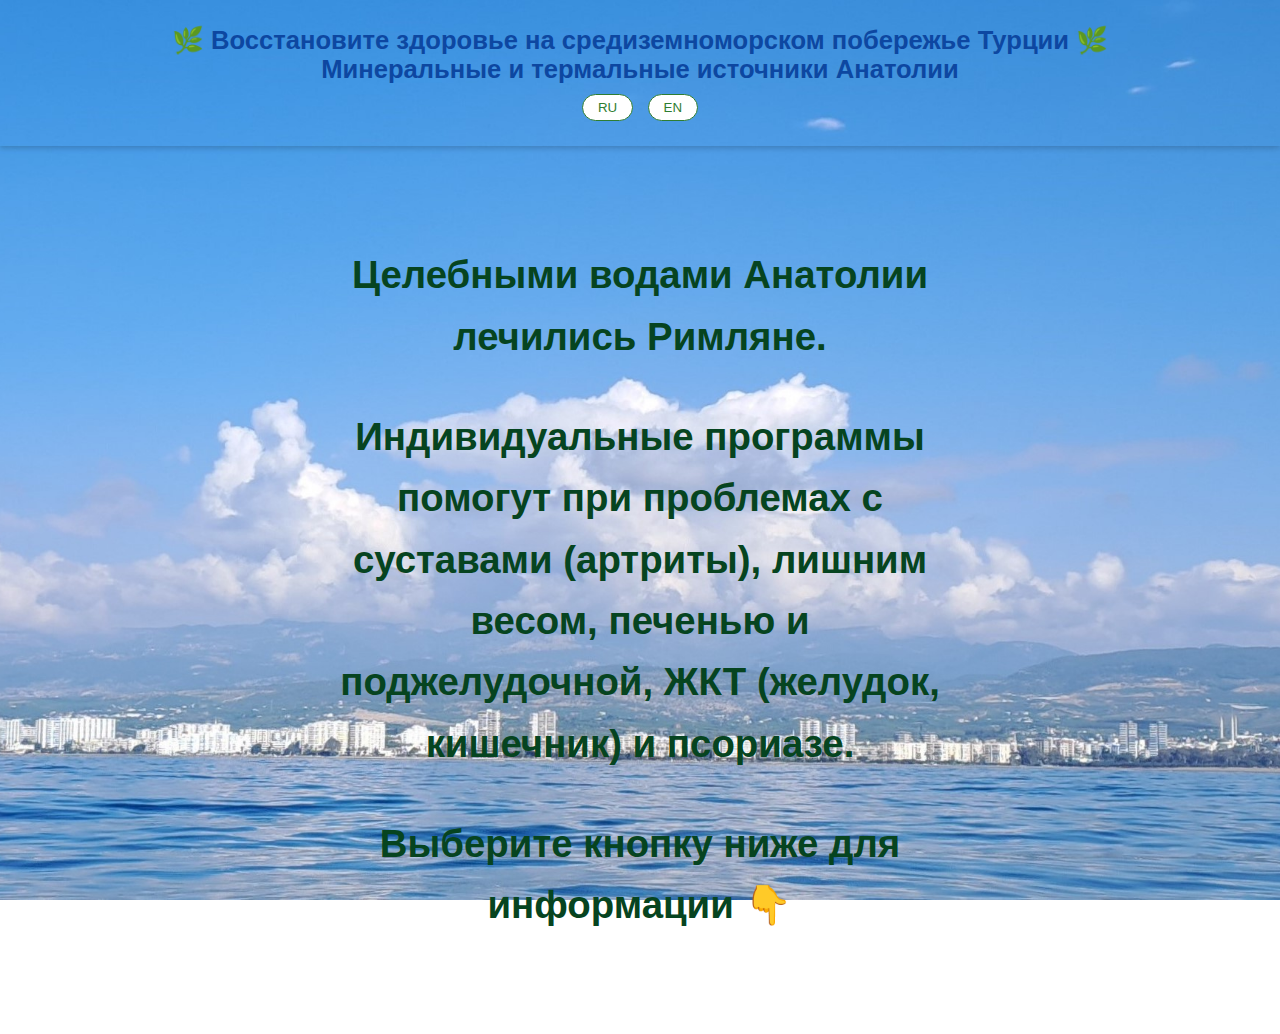
<file: index.html>
<!DOCTYPE html>
<html lang="ru">
<head>
  <meta charset="UTF-8">
  <title>Mersin Healing Bot</title>
  <meta name="viewport" content="width=device-width, initial-scale=1.0">
  <style>
    body {
      font-family: "Segoe UI", Arial, sans-serif;
      margin: 0; padding: 0;
      background-image: url('banio_seaV1.jpg'); /* море город горы небо */
      background-size: cover;       /* растягивает фото на весь экран */
      background-position: center;  /* центрирует */
      background-attachment: fixed; /* фон остаётся при прокрутке */
      color: #fff;                  /* белый текст для контраста */
      text-align: center;
    }

    header {
  /* background убран */
  color: #0d47a1; /* тёмно-синий текст */
  padding: 25px 20px;
  box-shadow: 0 2px 6px rgba(0,0,0,0.2);}
    
    header h1 { margin: 0; font-size: 1.6em; }

    .lang-switch { margin-top: 10px; }
    .lang-btn {
      background: #fff;
      color: #2e7d32;
      border: 1px solid #2e7d32;
      border-radius: 20px;
      padding: 5px 15px;
      margin: 0 5px;
      cursor: pointer;
    }

    .content {
  /* фон убран */
  padding: 20px;
  max-width: 600px;
  margin: 40px auto;
  line-height: 1.6;
  font-weight: bold;        /* жирный текст */
  font-size: 2.4em;         /* увеличенный размер шрифта */
  color: #064420;           /* тёмно-зелёный цвет текста */
}
    .buttons {
  position: fixed;
  bottom: 0;
  width: 100%;
  background: transparent;   /* фон убран */
  padding: 10px;
  border-top: none;          /* убираем серую линию */
  display: flex;
  justify-content: space-around;
  box-shadow: none;          /* убираем тень */
}
.btn {
  background: rgba(67,160,71,0.85); /* зелёный с лёгкой прозрачностью */
  color: white;
  padding: 12px 18px;
  border: none;
  border-radius: 25px;
  text-decoration: none;
  font-size: 15px;
  transition: background 0.3s;
}
    .btn:hover {
  background: rgba(46,125,50,0.95); /* чуть темнее при наведении */
}
    .hidden { display: none; }
  </style>
</head>
<body>
 <header>
  <h1 id="title">🌿 Восстановите здоровье на средиземноморском побережье Турции 🌿 <br>
 Минеральные и термальные источники Анатолии </h1>
  <div class="lang-switch">
    <button class="lang-btn" onclick="setLang('ru')">RU</button>
    <button class="lang-btn" onclick="setLang('en')">EN</button>
  </div>
</header>

<div class="content">
  <div id="ru">
    <p>Целебными водами Анатолии лечились Римляне.</p>
    <p>Индивидуальные программы помогут при проблемах с суставами (артриты), лишним весом, печенью и поджелудочной, ЖКТ (желудок, кишечник) и псориазе.</p>
    <p>Выберите кнопку ниже для информации 👇</p>
  </div>
  <div id="en" class="hidden">
    <p>Mineral waters of Anatolia were used by Romans for healing.</p>
    <p>Our individual programs support recovery for joints (arthritis), weight, liver and pancreas, digestion and psoriasis.</p>
    <p>For English version please visit 👉 @MersinHealing_en_Bot</p>
  </div>
 <script>
  function setLang(lang) {
    if(lang === 'ru') {
      document.getElementById('title').innerHTML = 
        "🌿 Восстановите здоровье на средиземноморском побережье Турции 🌿 <br> Минеральные и термальные источники Анатолии";
      document.getElementById('ru').classList.remove('hidden');
      document.getElementById('en').classList.add('hidden');
      document.getElementById('btn-joints').innerText = "🦵 Суставы";
      document.getElementById('btn-weight').innerText = "⚖️ Вес";
      document.getElementById('btn-digestion').innerText = "🩺 ЖКТ";
      document.getElementById('btn-psoriasis').innerText = "🌿 Псориаз";
    } else {
      document.getElementById('title').innerHTML = 
        "🌿 Recover your health on the Mediterranean coast of Turkey 🌿 <br> with the mineral and thermal springs of Anatolia";
      document.getElementById('en').classList.remove('hidden');
      document.getElementById('ru').classList.add('hidden');
      document.getElementById('btn-joints').innerText = "🦵 Joints";
      document.getElementById('btn-weight').innerText = "⚖️ Weight";
      document.getElementById('btn-digestion').innerText = "🩺 Digestion";
      document.getElementById('btn-psoriasis').innerText = "🌿 Psoriasis";
    }
  }
</script>
</body>
</html>
</file>
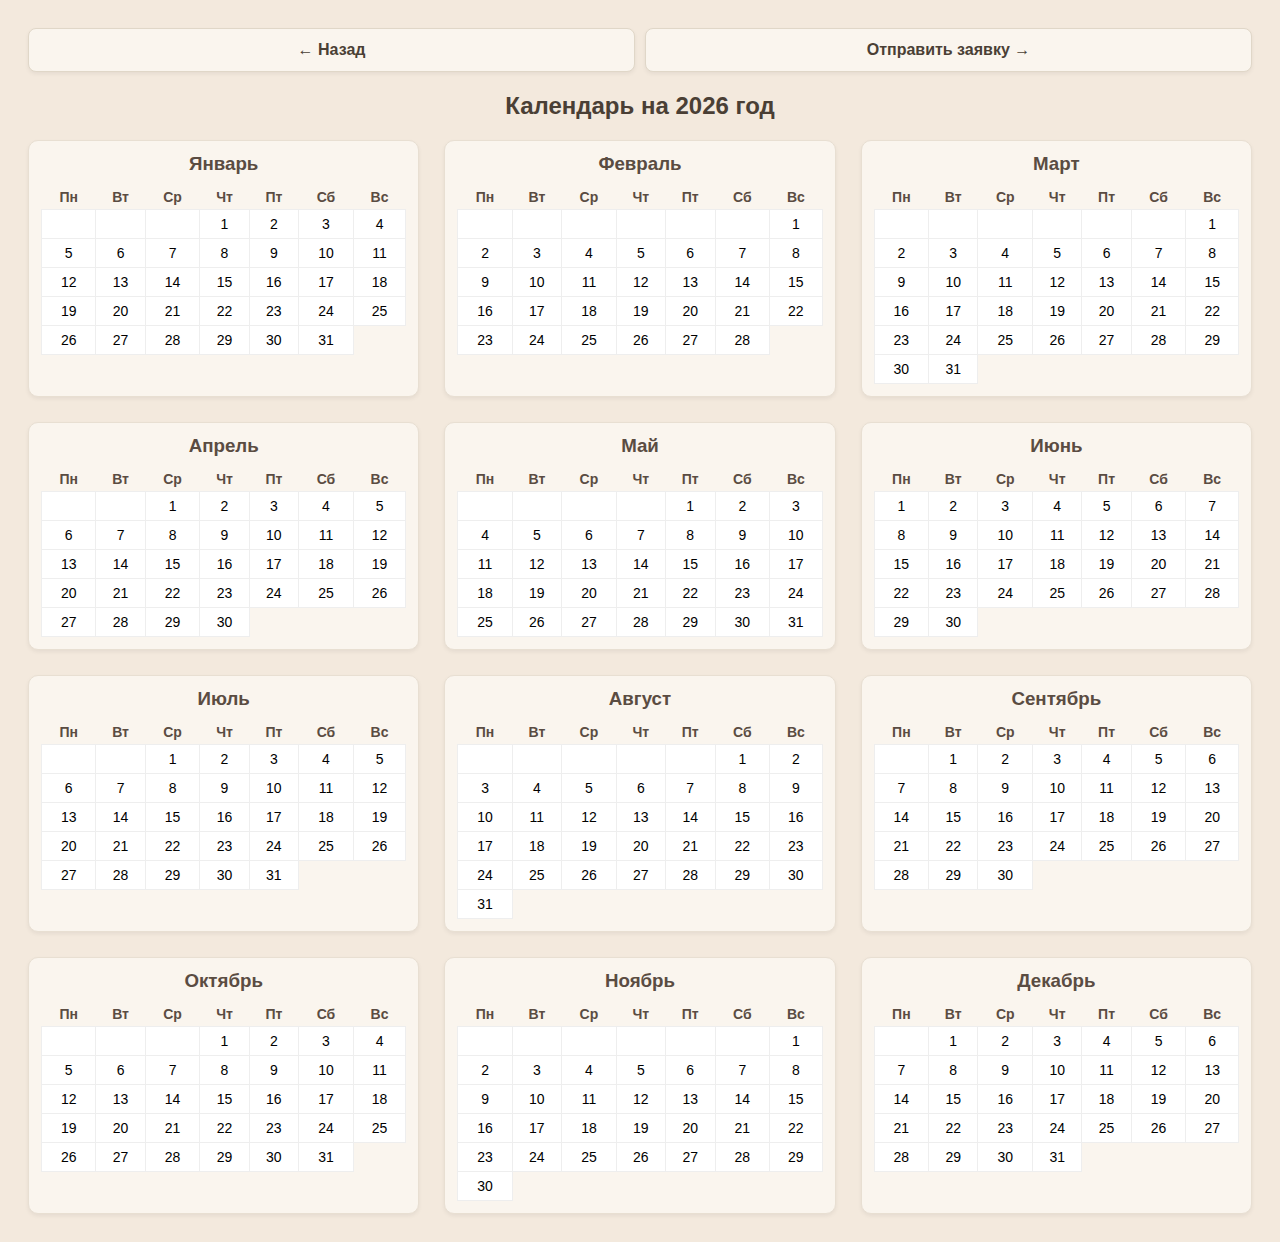
<file: calendarV1.html>
<!DOCTYPE html>
<html lang="ru">
<head>
  <meta charset="UTF-8">
  <meta name="viewport" content="width=device-width, initial-scale=1.0">
  <title>Календарь на 2026 год</title>
 </head>
<body>
<style>
  body {
    font-family: sans-serif;
    padding: 20px;
    background: #f3e9dd; /* светлое топлёное молоко */
  }

  h2 {
    text-align: center;
    margin-bottom: 20px;
    color: #4a3f35;
  }

  /* Кнопки навигации */
  .nav-buttons {
    display: flex;
    justify-content: space-between;
    margin-bottom: 20px;
    gap: 10px;
  }

  .nav-buttons a {
    flex: 1;
    text-align: center;
    padding: 12px;
    background: #faf5ee; /* тёплое молоко */
    border: 1px solid #e0d7c8;
    border-radius: 8px;
    color: #4a3f35;
    text-decoration: none;
    font-weight: bold;
    box-shadow: 0 2px 4px rgba(0,0,0,0.06);
    transition: 0.2s;
  }

  .nav-buttons a:hover {
    background: #f0e7d8;
  }

  .year-container {
    display: grid;
    grid-template-columns: repeat(3, 1fr);
    gap: 25px;
  }

  .month {
    background: #faf5ee; /* тёплое молоко */
    border: 1px solid #e8dfd2;
    padding: 12px;
    border-radius: 10px;
    box-shadow: 0 2px 4px rgba(0,0,0,0.06);
  }

  .month h3 {
    text-align: center;
    margin: 0 0 10px;
    color: #5a4c42;
  }

  table {
    width: 100%;
    border-collapse: collapse;
    font-size: 14px;
  }

  th {
    text-align: center;
    padding: 4px 0;
    font-weight: bold;
    color: #5a4c42;
  }

  td {
    text-align: center;
    padding: 6px 0;
    border: 1px solid #eee;
    cursor: pointer;
    background: #ffffff;
    transition: 0.2s;
  }

  td.busy {
    background: #eae3da;
    color: #9c8f85;
  }

  td.free:hover {
    background: #e6ffe6;
  }

  /* Адаптация под мобильные устройства */
  @media (max-width: 900px) {
    .year-container {
      grid-template-columns: repeat(2, 1fr);
    }
  }

  @media (max-width: 600px) {
    .year-container {
      grid-template-columns: repeat(1, 1fr);
    }

    .nav-buttons {
      flex-direction: column;
    }
  }
</style>

<!-- Кнопки навигации -->
<div class="nav-buttons">
  <a href="main.html">← Назад</a>
  <a href="form.html">Отправить заявку →</a>
</div>

<h2>Календарь на 2026 год</h2>

<div class="year-container" id="calendar"></div>

<script>
  let busyDates = JSON.parse(localStorage.getItem("busyDates2026")) || [];

  const monthNames = [
    "Январь","Февраль","Март","Апрель","Май","Июнь",
    "Июль","Август","Сентябрь","Октябрь","Ноябрь","Декабрь"
  ];

  const calendarContainer = document.getElementById("calendar");

  function renderYear(year) {
    for (let month = 0; month < 12; month++) {
      const monthDiv = document.createElement("div");
      monthDiv.className = "month";

      const title = document.createElement("h3");
      title.textContent = monthNames[month];
      monthDiv.appendChild(title);

      const table = document.createElement("table");

      const weekDays = ["Пн","Вт","Ср","Чт","Пт","Сб","Вс"];
      let headerRow = "<tr>";
      weekDays.forEach(d => headerRow += `<th>${d}</th>`);
      headerRow += "</tr>";
      table.innerHTML = headerRow;

      const firstDay = new Date(year, month, 1).getDay();
      const daysInMonth = new Date(year, month + 1, 0).getDate();

      let row = "<tr>";
      let dayOfWeek = (firstDay + 6) % 7;

      for (let i = 0; i < dayOfWeek; i++) {
        row += "<td></td>";
      }

      for (let day = 1; day <= daysInMonth; day++) {
        const dateStr = `${year}-${String(month+1).padStart(2,"0")}-${String(day).padStart(2,"0")}`;
        const isBusy = busyDates.includes(dateStr);

        row += `<td class="${isBusy ? 'busy' : 'free'}"
                     onclick="toggleDate('${dateStr}', this)">
                     ${day}
                 </td>`;

        dayOfWeek++;
        if (dayOfWeek === 7) {
          row += "</tr><tr>";
          dayOfWeek = 0;
        }
      }

      row += "</tr>";
      table.innerHTML += row;

      monthDiv.appendChild(table);
      calendarContainer.appendChild(monthDiv);
    }
  }

  function toggleDate(date, cell) {
    if (busyDates.includes(date)) {
      busyDates = busyDates.filter(d => d !== date);
      cell.classList.remove("busy");
      cell.classList.add("free");
    } else {
      busyDates.push(date);
      cell.classList.remove("free");
      cell.classList.add("busy");
    }

    localStorage.setItem("busyDates2026", JSON.stringify(busyDates));
  }

  renderYear(2026);
</script>
</file>
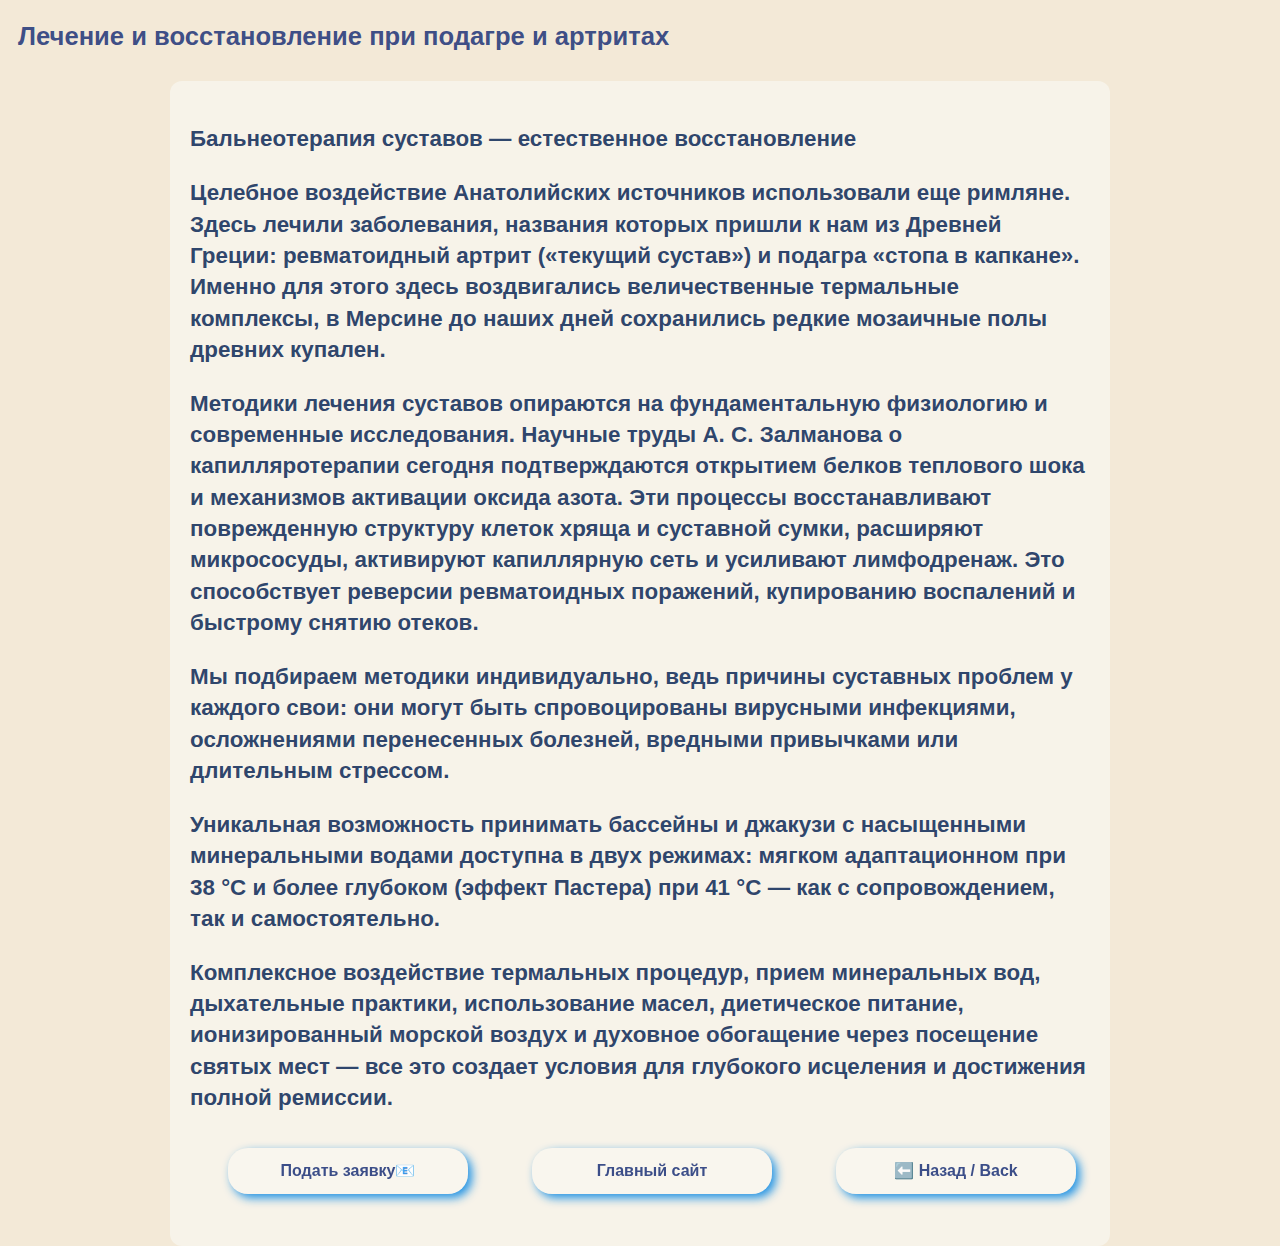
<file: joints.html>
<!DOCTYPE html>
<html lang="ru">
<head>
  <meta charset="UTF-8" />
  <title>Лечение и восстановление при подагре и артритах</title>
  <meta name="viewport" content="width=device-width, initial-scale=1.0" />

  <!-- Подключаем единый CSS -->
  <link rel="stylesheet" href="style.css">
</head>

<body>
<body class="no-sea">

<header>
  <h1>Лечение и восстановление при подагре и артритах</h1>
</header>

<div class="content" style="
  background: #f7f3e9; 
  padding: 20px;
  border-radius: 12px;
  text-align: left;
  max-width: 900px;
  margin: 0 auto;
">

  <p><strong>Бальнеотерапия суставов — естественное восстановление</strong></p>

<p>
  Целебное воздействие Анатолийских источников использовали еще римляне. Здесь лечили заболевания, 
  названия которых пришли к нам из Древней Греции: ревматоидный артрит («текущий сустав») и подагра 
  «стопа в капкане». Именно для этого здесь воздвигались величественные термальные комплексы, в Мерсине 
  до наших дней сохранились редкие мозаичные полы древних купален.
</p>

<p>
  Методики лечения суставов опираются на фундаментальную физиологию и современные исследования. 
   Научные труды А. С. Залманова о капилляротерапии сегодня подтверждаются открытием белков 
  теплового шока и механизмов активации оксида азота. Эти процессы восстанавливают поврежденную 
   структуру клеток хряща и суставной сумки, расширяют микрососуды, активируют капиллярную сеть  
   и усиливают лимфодренаж. Это способствует реверсии ревматоидных поражений, купированию воспалений и быстрому снятию отеков.
</p>
 
<p>
  Мы подбираем методики индивидуально, ведь причины суставных проблем у каждого свои: они могут быть 
спровоцированы вирусными инфекциями, осложнениями перенесенных болезней, вредными привычками или длительным стрессом.
</p>
<p>
  Уникальная возможность принимать бассейны и джакузи с насыщенными минеральными водами доступна в двух режимах: 
 мягком адаптационном при 38 °C и более глубоком (эффект Пастера) при 41 °C — как с сопровождением, так и самостоятельно.
</p>
<p>
  Комплексное воздействие термальных процедур, прием минеральных вод, дыхательные практики, использование масел, 
диетическое питание, ионизированный морской воздух и духовное обогащение через посещение святых мест — 
все это создает условия для глубокого исцеления и достижения полной ремиссии.
</p>
  <div class="buttons">
    <a href="https://raspam.github.io/Banio_Mersin/form.html" class="btn">Подать заявку📧</a>
    <a href="https://raspam.github.io/Mersin-Healing/" class="btn">Главный сайт</a>
    <a href="main.html" class="btn">⬅️ Назад / Back</a>
  </div>

</div>

</body>
</html>
</file>
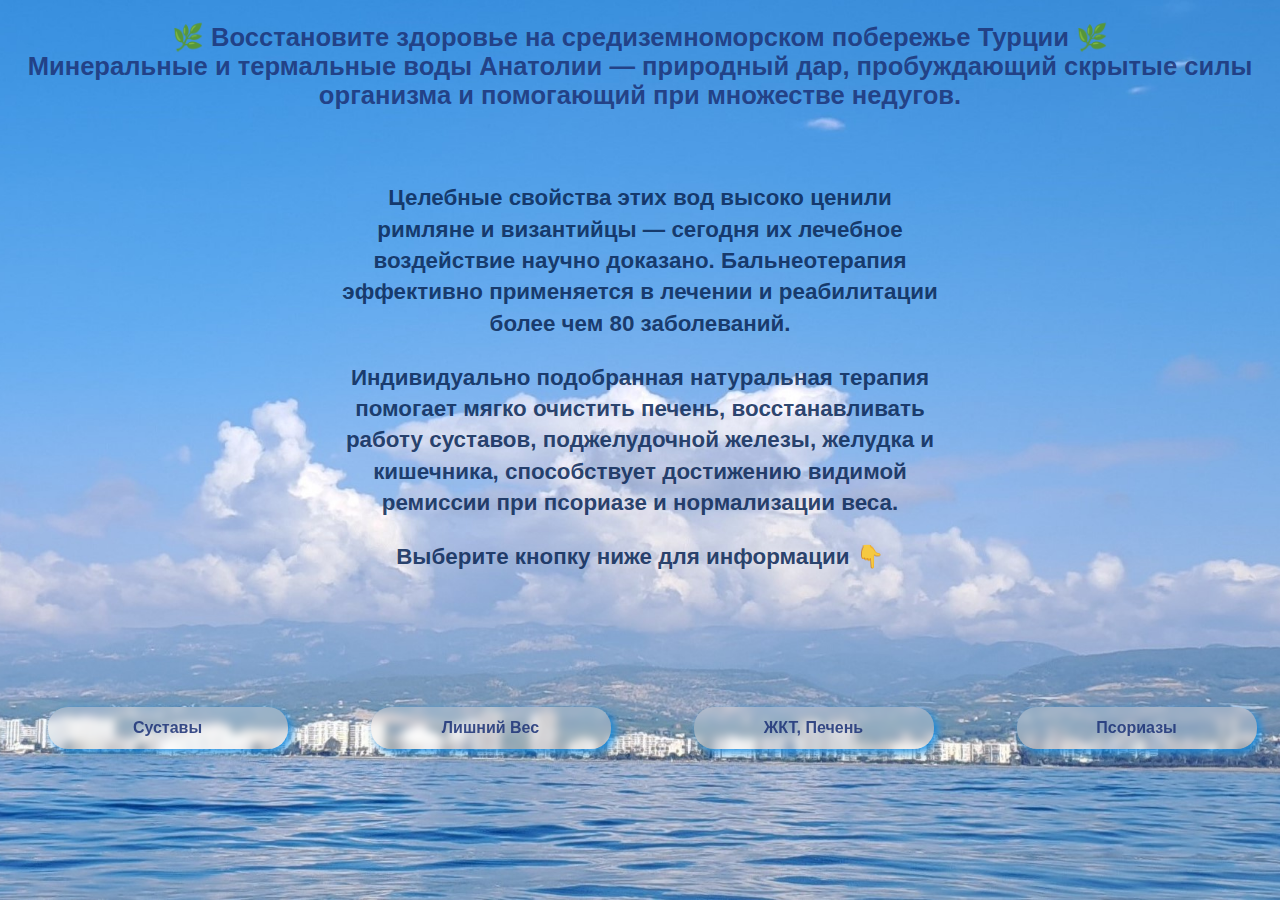
<file: main.html>
<!DOCTYPE html>
<html lang="ru">
  <head>
    <meta charset="UTF-8" />
    <title>Mersin Healing Bot</title>
    <meta name="viewport" content="width=device-width, initial-scale=1.0" />

    <!-- Подключаем внешний CSS -->
    <link rel="stylesheet" href="style.css" />
  </head>

  <body>
    <header>
      <h1>
        🌿 Восстановите здоровье на средиземноморском побережье Турции 🌿 <br />
        Минеральные и термальные воды Анатолии — природный дар, пробуждающий
        скрытые силы организма и помогающий при множестве недугов.
      </h1>
    </header>

    <div class="content">
      <p>
        Целебные свойства этих вод высоко ценили римляне и византийцы —
        сегодня их лечебное воздействие научно доказано. Бальнеотерапия
        эффективно применяется в лечении и реабилитации более чем 80 заболеваний.
      </p>

      <p>
        Индивидуально подобранная натуральная терапия помогает мягко очистить печень,
        восстанавливать работу суставов, поджелудочной железы, желудка и
        кишечника, способствует достижению видимой ремиссии при псориазе и
        нормализации веса.
      </p>

      <p>Выберите кнопку ниже для информации 👇</p>
    </div>

    <div class="buttons">
      <a href="joints.html" class="btn">Суставы</a>
      <a href="weight.html" class="btn">Лишний Вес</a>
      <a href="digestion.html" class="btn">ЖКТ, Печень</a>
      <a href="psoriasis.html" class="btn">Псориазы</a>
    </div>
  </body>
</html>
</file>
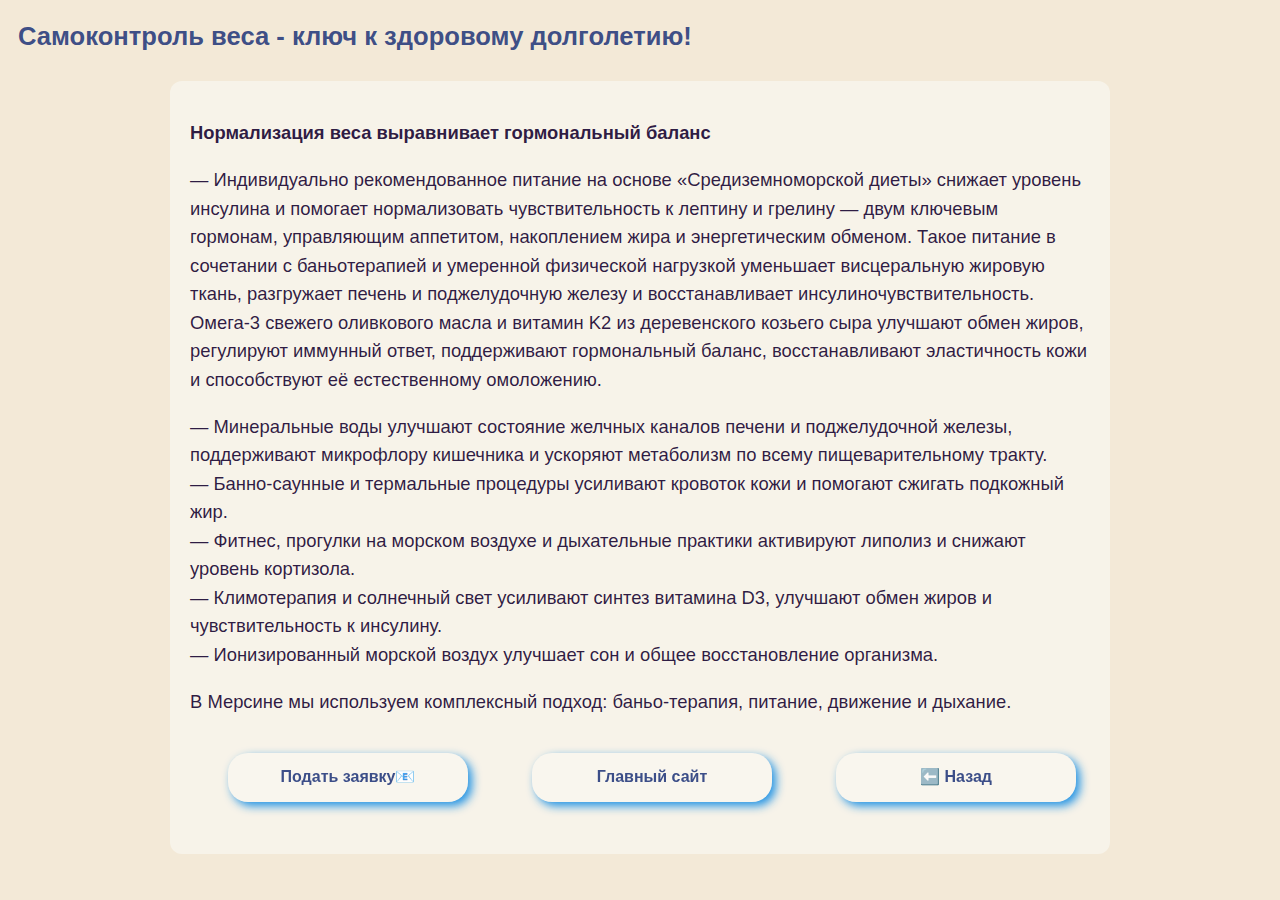
<file: weight.html>
<!DOCTYPE html>
<html lang="ru">
<head>
  <meta charset="UTF-8" />
  <title>Снижение веса - путь к здоровью!</title>
  <meta name="viewport" content="width=device-width, initial-scale=1.0" />

  <!-- Подключаем единый стиль -->
  <link rel="stylesheet" href="style.css">

  <style>
    /* Локальные настройки только для этой страницы */

    .page {
      max-width: 900px;
      margin: 0 auto;
      padding: 20px;
      background: #f7f3e9; /* мягкий цвет топлёного молока */
      border-radius: 12px;
      text-align: left;
      line-height: 1.55;
      font-size: 1.15em;
      color: #1a0733e8;
    }

    .page p {
      margin-bottom: 18px;
      word-wrap: break-word;
      overflow-wrap: break-word;
    }

    /* Кнопки — единый стиль, но выравнивание слева */
    .buttons {
      margin-top: 25px;
      display: flex;
      flex-wrap: wrap;
      gap: 12px;
      justify-content: flex-start;
    }

    @media (max-width: 600px) {
      .page {
        padding: 16px;
        font-size: 1em;
      }
    }
  </style>
</head>

<body>
<body class="no-sea">
<header>
  <h1>Самоконтроль веса - ключ к здоровому долголетию!</h1>
</header>

<div class="page">

  <p><strong>Нормализация веса выравнивает гормональный баланс</strong></p>

  <p>
    — Индивидуально рекомендованное питание на основе «Средиземноморской диеты» снижает уровень инсулина и 
    помогает нормализовать чувствительность к лептину и грелину — двум ключевым гормонам, управляющим аппетитом, 
    накоплением жира и энергетическим обменом. Такое питание в сочетании с баньотерапией и умеренной физической 
    нагрузкой уменьшает висцеральную жировую ткань, разгружает печень и поджелудочную железу и восстанавливает 
    инсулиночувствительность. Омега‑3 свежего оливкового масла и витамин K2 из деревенского козьего сыра улучшают 
    обмен жиров, регулируют иммунный ответ, поддерживают гормональный баланс, восстанавливают эластичность кожи и 
    способствуют её естественному омоложению.

  </p>

  <p>
    — Минеральные воды улучшают состояние желчных каналов печени и поджелудочной железы, поддерживают микрофлору кишечника 
      и ускоряют метаболизм по всему пищеварительному тракту.<br>
    — Банно‑саунные и термальные процедуры усиливают кровоток кожи и помогают сжигать подкожный жир.<br>
    — Фитнес, прогулки на морском воздухе и дыхательные практики активируют липолиз и снижают уровень кортизола.<br>
    — Климотерапия и солнечный свет усиливают синтез витамина D3, улучшают обмен жиров и чувствительность к инсулину.<br>
    — Ионизированный морской воздух улучшает сон и общее восстановление организма.
  </p>

  <p>
    В Мерсине мы используем комплексный подход: баньо‑терапия, питание, движение и дыхание.
  </p>

  <div class="buttons">
    <a href="https://raspam.github.io/Banio_Mersin/form.html" class="btn">Подать заявку📧</a>
    <a href="https://raspam.github.io/Mersin-Healing/" class="btn">Главный сайт</a>
    <a href="main.html" class="btn">⬅️ Назад</a>
  </div>

</div>

</body>
</html>
</file>
<file: style.css>
/* === ОБЩИЕ НАСТРОЙКИ === */
body {
  font-family: "Segoe UI", Arial, sans-serif;
  margin: 0;
  padding: 0;
  background-image: url("banio_seaV1.jpg");
  background-size: cover;
  background-position: center;
  background-attachment: fixed;
  color: #0a2756dc / ISO #1a0733e8;
  text-align: center;
}
body.no-sea {
  background-image: none !important;
  background: #f3e9d7 !important; /* кофе с молоком */
  text-align: left;
}
header {
  color: #1d3377dc;
  padding: 22px 18px;
  box-shadow: none;
}

header h1 {
  margin: 0;
  margin-bottom: 8px;
  font-size: 1.6em;
}
.content {
  padding: 10px;
  max-width: 600px;
  margin: 10px auto;
  line-height: 1.4;
  font-weight: bold;
  font-size: 1.4em;
  color: #0a2756dc; /ISO #1a0733e8;
  text-align: center;
  padding-bottom: 80px; /*ISO 140 место под кнопки */
}
.hero {
  position: relative;
  padding: 40px;
  border-radius: 12px;
  overflow: hidden;
  margin: 20px auto;
  max-width: 900px;
}

.hero::before {
  content: "";
  position: absolute;
  inset: 0;
  background: url('foneMer.jpg') center/cover no-repeat;
  filter: brightness(2.1);
  z-index: 0;
}
.hero-content {
  position: relative;
  z-index: 1;
  color: #0a2756dc; /ISO #1a0733e8
  font-size: 1.4em;
  font-weight: bold;
  line-height: 1.45;
  padding: 20px;
}
/* === ЕДИНЫЙ СТИЛЬ КНОПОК ДЛЯ ВСЕХ СТРАНИЦ === */
.buttons {
  position: static;
  margin-top: 20px;
  margin-bottom: 20px;
  padding: 12px;

  display: flex;
  flex-wrap: wrap;
  justify-content: center;   /* ← ГАРАНТИРОВАННО ПО ЦЕНТРУ */
  align-items: center;

  gap: 12px;
  width: 100%;               /* ← чтобы центрирование работало всегда */
  background: transparent;

  text-align: center;        /* ← защита от родительского text-align */
}

.buttons a,
.buttons .btn {
  margin-left: auto;         /* ← центрирование независимо от контейнера */
  margin-right: auto;
  text-align: center !important;
}

.btn {
  display: inline-flex;
  justify-content: center;
  align-items: center;

  padding: 12px 20px;
  background: rgba(255, 255, 255, 0.25);
  color: #1d3377dc;
  border: none;
  border-radius: 20px;
  font-size: 16px;
  font-weight: bold;
  text-decoration: none;

  backdrop-filter: blur(4px);
  box-shadow: 4px 4px 10px #0c89e4e8;
  transition: 0.3s ease;

  flex: 1 1 auto;
  min-width: 140px;
  max-width: 200px;
}

.btn:hover {
  background: rgba(255, 255, 255, 0.45);
  box-shadow: 6px 6px 14px #0c89e4e8;
}
/* === ФОН ТОЛЬКО У ФОРМЫ (кофе с молоком) === */
.form-container {
  max-width: 420px;
  margin: 40px auto;
  background: #f3e9d7; /* кофе с молоком */
  padding: 25px;
  border-radius: 12px;
  box-shadow: 0 0 12px rgba(0,0,0,0.08);
}


/* === ЗАГОЛОВОК === */
h2 {
  margin-bottom: 20px;
  color: #333;
  font-weight: 600;
}


/* === ПОДПИСИ === */
label {
  display: block;
  margin-top: 15px;
  margin-bottom: 5px;
  font-weight: 600;
  color: #444;
}
/* === ПОЛЯ ВВОДА (молочный фон, НЕ белый) === */
input, textarea, select {
  width: 100%;
  padding: 10px;
  border: 1px solid #d8d2c8;
  border-radius: 6px;
  background: #f7f1e3; /* мягкий молочный */
  font-size: 15px;
}

/* === МАЛЕНЬКИЕ ПОЛЯ (возраст, вес, рост, талия) === */
/* === МАЛЕНЬКИЕ ПОЛЯ (возраст, вес, рост, талия) === */
input.input-small {
  width: 40px !important;
  min-width: 40px !important;
  max-width: 40px !important;
  padding: 8px;
  text-align: center;
  border: 1px solid #b8b0a3 !important; /* вернуть границу */
  box-sizing: border-box; /* чтобы рамка не исчезала */
}
/* === ТРИ ПОЛЯ В РЯД === */
.triple-row {
  display: flex;
  gap: 10px;
}
.triple-row div {
  flex: 0 0 auto;
}

/* === ДАТЫ === */
.date-range {
  display: flex;
  gap: 10px;
}
/* === КНОПКА === */
.btn-submit {
  margin-top: 25px;
  width: 100%;
  padding: 12px;
  background: #c9a97a;
  color: white;
  border: none;
  border-radius: 8px;
  font-size: 16px;
  cursor: pointer;
  transition: 0.2s;
}
.btn-submit:hover {
  background: #b89263;
}
  @media (max-width: 600px) {
  header h1 {
    font-size: 1.1em;
    line-height: 1.25;
  }
  .content {
    padding-bottom: 150px;
    font-size: 1.0em;
    line-height: 1.35;
    padding: 12px;
    margin: 20px auto;
  }
  .hero-content {
    font-size: 1.0em;
    line-height: 1.35;
    padding: 12px;
  }
</file>
